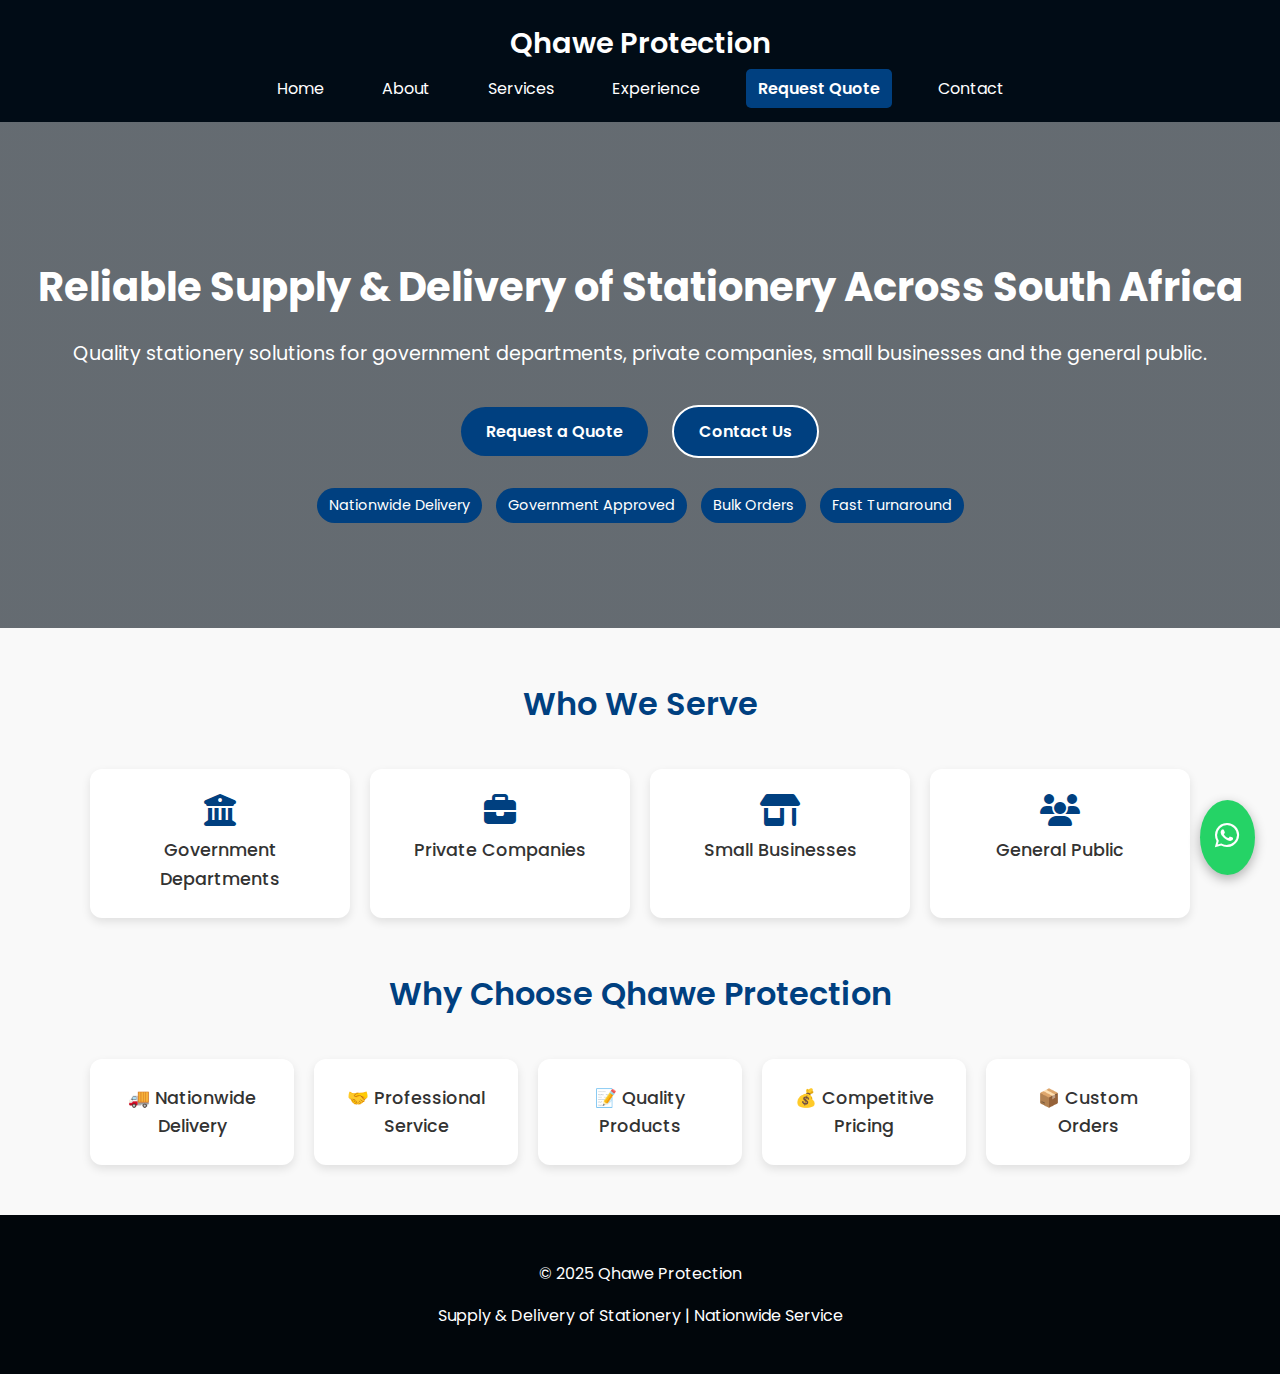
<file: index.html>
<!DOCTYPE html>
<html lang="en">
<head>
<meta charset="UTF-8">
<meta name="viewport" content="width=device-width, initial-scale=1.0">
<title>Qhawe Protection | Stationery Supply</title>
<link href="https://fonts.googleapis.com/css2?family=Poppins:wght@300;400;600&display=swap" rel="stylesheet">
<link rel="stylesheet" href="https://cdnjs.cloudflare.com/ajax/libs/font-awesome/6.5.0/css/all.min.css">
<style>
    /* Base Styles */
    body {
        font-family: 'Poppins', sans-serif;
        margin: 0;
        padding: 0;
        line-height: 1.6;
        background-color: #f9f9f9;
        color: #333;
        scroll-behavior: smooth;
    }

    a {
        text-decoration: none;
        color: inherit;
    }

    /* Header */
    header {
        position: sticky;
        top: 0;
        background-color: #010c16;
        color: #fff;
        padding: 20px 0;
        text-align: center;
        z-index: 1000;
        transition: all 0.3s ease;
    }

    header.scrolled {
        background-color: #01060b;
        padding: 10px 0;
        box-shadow: 0 4px 10px rgba(0,0,0,0.2);
    }

    header h1.logo {
        margin: 0;
        font-weight: 600;
        font-size: 1.8rem;
    }

    nav {
        margin-top: 10px;
    }

    nav a {
        color: #fff;
        margin: 0 15px;
        padding: 8px 12px;
        border-radius: 5px;
        transition: 0.3s;
    }

    nav a:hover, nav a.nav-btn:hover {
        background-color: #004080;
        color: #fff;
    }

    nav a.nav-btn {
        background-color: #004080;
        font-weight: 600;
    }

    /* Hero Section */
    .hero {
        position: relative;
        background: linear-gradient(rgba(1, 12, 22, 0.6), rgba(1, 12, 22, 0.6)), url('https://source.unsplash.com/1600x600/?office,stationery') center/cover no-repeat;
        color: #fff;
        text-align: center;
        padding: 100px 20px;
    }

    .hero h2 {
        font-size: 2.5rem;
        margin-bottom: 20px;
        animation: fadeInDown 1s ease forwards;
    }

    .hero p {
        font-size: 1.2rem;
        margin-bottom: 30px;
        animation: fadeInUp 1s ease forwards;
    }

    .hero-buttons a {
        display: inline-block;
        margin: 5px 10px;
        padding: 12px 25px;
        border-radius: 50px;
        font-weight: 600;
        transition: 0.3s;
    }

    .hero-buttons a.btn {
        background-color: #004080;
        color: #fff;
    }

    .hero-buttons a.btn:hover {
        background-color: #0066cc;
    }

    .hero-buttons a.outline {
        border: 2px solid #fff;
        color: #fff;
    }

    .hero-buttons a.outline:hover {
        background-color: #fff;
        color: #004080;
    }

    .tags {
        margin-top: 20px;
    }

    .tag {
        display: inline-block;
        background-color: #004080;
        color: #fff;
        padding: 6px 12px;
        margin: 5px;
        border-radius: 25px;
        font-size: 0.9rem;
        transition: 0.3s;
        cursor: default;
    }

    .tag:hover {
        background-color: #0066cc;
        transform: scale(1.1);
    }

    /* Sections */
    .section {
        max-width: 1100px;
        margin: 50px auto;
        padding: 0 20px;
        text-align: center;
    }

    .section h3 {
        font-size: 2rem;
        color: #004080;
        margin-bottom: 40px;
        font-weight: 600;
    }

    .grid {
        display: grid;
        grid-template-columns: repeat(auto-fit, minmax(200px, 1fr));
        gap: 20px;
    }

    .card {
        background-color: #fff;
        padding: 25px;
        border-radius: 12px;
        box-shadow: 0 4px 10px rgba(0,0,0,0.1);
        transition: 0.3s;
        font-size: 1.1rem;
        font-weight: 500;
    }

    .card i {
        font-size: 2rem;
        color: #004080;
        margin-bottom: 10px;
        display: block;
    }

    .card:hover {
        transform: translateY(-5px) scale(1.02);
        box-shadow: 0 8px 20px rgba(0,0,0,0.15);
    }

    /* Footer */
    footer {
        background-color: #01060b;
        color: #fff;
        text-align: center;
        padding: 30px 20px;
    }

    /* WhatsApp Floating Button */
    .whatsapp-float {
        position: fixed;
        bottom: 25px;
        right: 25px;
        background-color: #25D366;
        color: #fff;
        border-radius: 50%;
        padding: 15px;
        font-size: 28px;
        box-shadow: 0 4px 12px rgba(0,0,0,0.3);
        animation: pulse 2s infinite;
        z-index: 1000;
        transition: transform 0.3s;
    }

    .whatsapp-float:hover {
        transform: scale(1.2);
    }

    /* Animations */
    @keyframes fadeInDown {
        0% { opacity: 0; transform: translateY(-30px);}
        100% { opacity: 1; transform: translateY(0);}
    }

    @keyframes fadeInUp {
        0% { opacity: 0; transform: translateY(30px);}
        100% { opacity: 1; transform: translateY(0);}
    }

    @keyframes pulse {
        0% { transform: scale(1); }
        50% { transform: scale(1.1); }
        100% { transform: scale(1); }
    }

    @media (max-width: 768px) {
        .hero h2 {
            font-size: 2rem;
        }

        .hero p {
            font-size: 1rem;
        }
    }
</style>
</head>
<body>
<header id="header">
  <h1 class="logo">Qhawe Protection</h1>
  <nav>
    <a href="index.html">Home</a>
    <a href="about.html">About</a>
    <a href="service.html">Services</a>
    <a href="experience.html">Experience</a>
    <a href="request.html" class="nav-btn">Request Quote</a>
    <a href="contact.html">Contact</a>
  </nav>
</header>

<section class="hero">
  <h2>Reliable Supply & Delivery of Stationery Across South Africa</h2>
  <p>Quality stationery solutions for government departments, private companies, small businesses and the general public.</p>
  <div class="hero-buttons">
    <a href="quote.html" class="btn">Request a Quote</a>
    <a href="contact.html" class="btn outline">Contact Us</a>
    <div class="tags">
      <span class="tag">Nationwide Delivery</span>
      <span class="tag">Government Approved</span>
      <span class="tag">Bulk Orders</span>
      <span class="tag">Fast Turnaround</span>
    </div>
  </div>
</section>

<section class="section">
  <h3>Who We Serve</h3>
  <div class="grid cards">
    <div class="card"><i class="fa-solid fa-building-columns"></i>Government Departments</div>
    <div class="card"><i class="fa-solid fa-briefcase"></i>Private Companies</div>
    <div class="card"><i class="fa-solid fa-shop"></i>Small Businesses</div>
    <div class="card"><i class="fa-solid fa-users"></i>General Public</div>
  </div>
</section>

<section class="section alt">
  <h3>Why Choose Qhawe Protection</h3>
  <div class="grid cards">
    <div class="card">🚚 Nationwide Delivery</div>
    <div class="card">🤝 Professional Service</div>
    <div class="card">📝 Quality Products</div>
    <div class="card">💰 Competitive Pricing</div>
    <div class="card">📦 Custom Orders</div>
  </div>
</section>

<footer>
  <p>© 2025 Qhawe Protection</p>
  <p>Supply & Delivery of Stationery | Nationwide Service</p>
</footer>

<!-- WhatsApp Floating Button -->
<a href="https://wa.me/27XXXXXXXXX" class="whatsapp-float" target="_blank">
  <i class="fab fa-whatsapp"></i>
</a>

<script>
  window.addEventListener("scroll", () => {
    document.getElementById("header").classList.toggle("scrolled", window.scrollY > 50);
  });
</script>
</body>
</html>
</file>
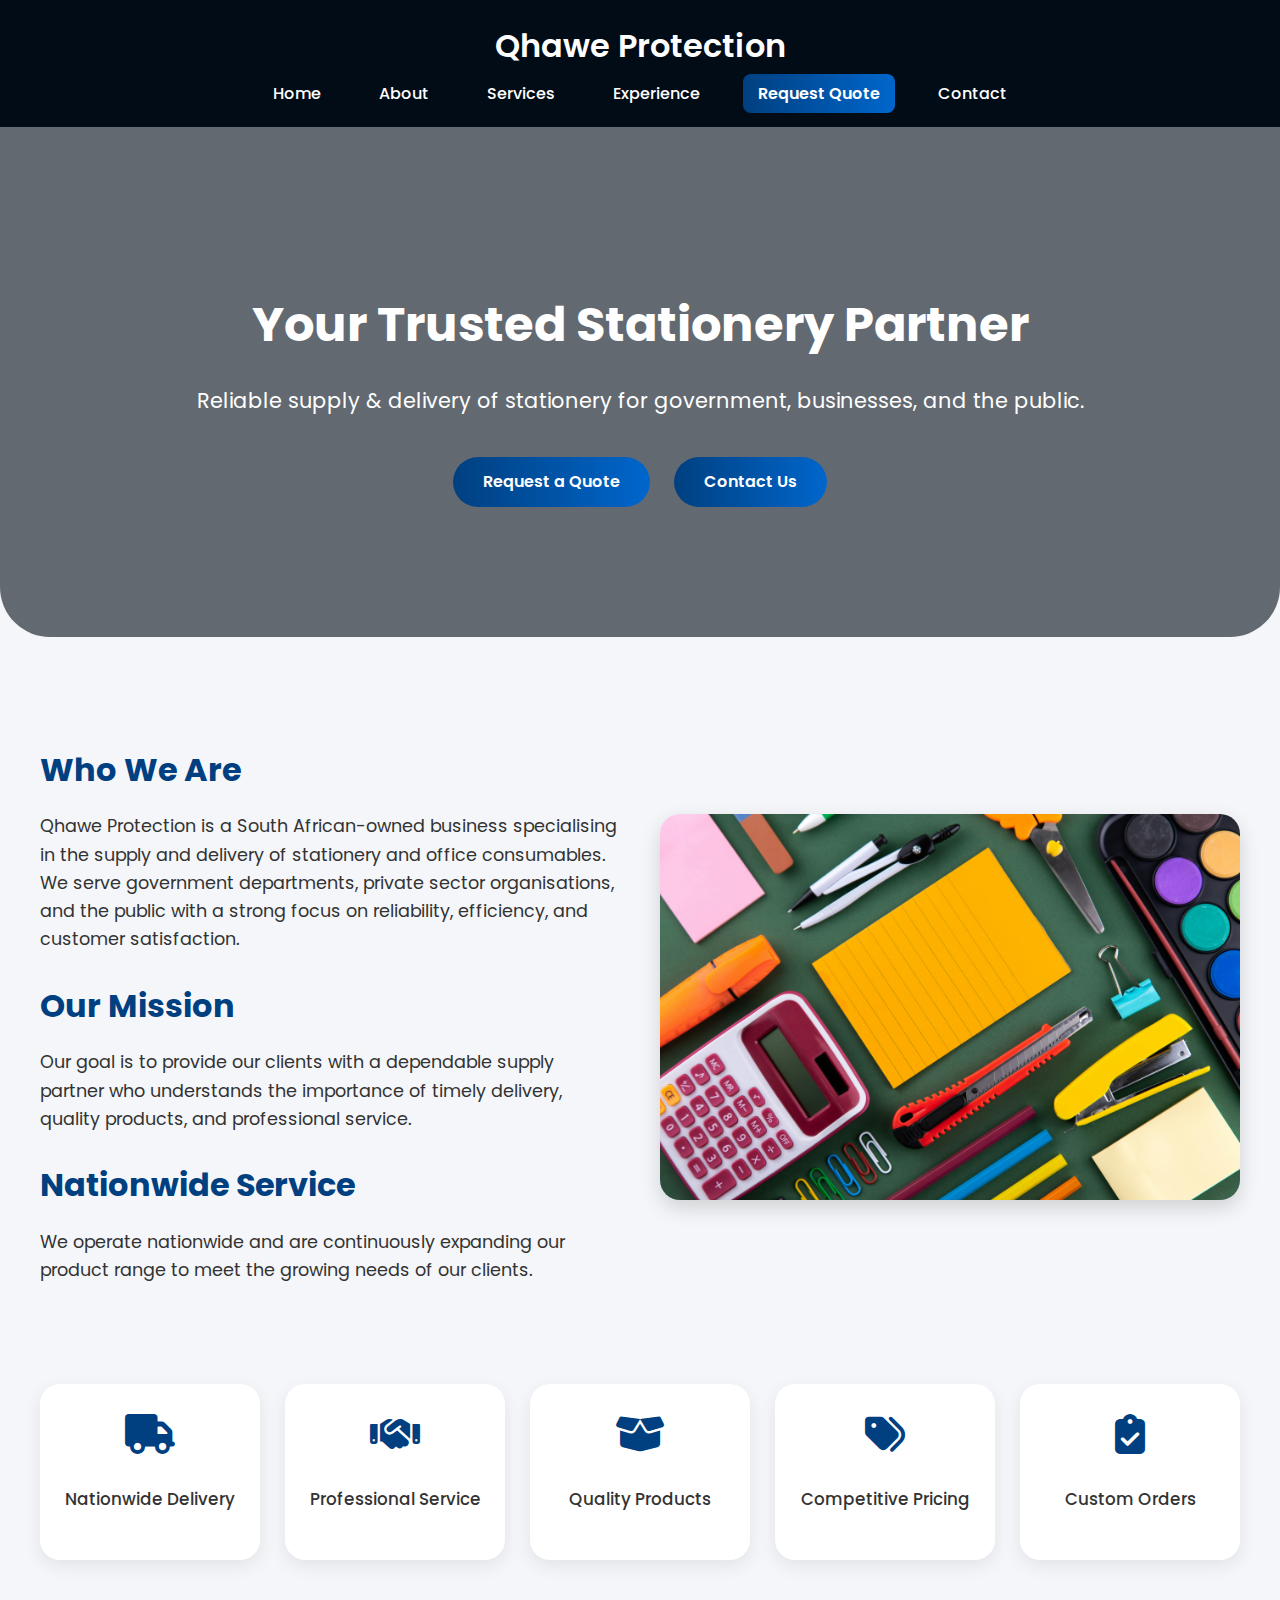
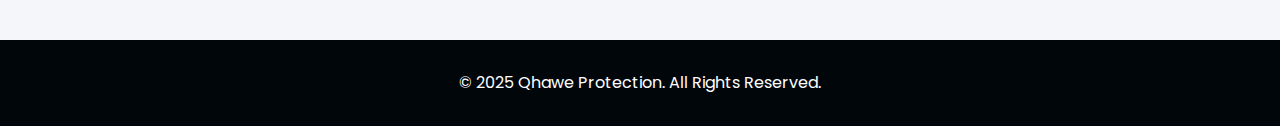
<file: about.html>
<!DOCTYPE html>
<html lang="en">
<head>
<meta charset="UTF-8">
<meta name="viewport" content="width=device-width, initial-scale=1.0">
<title>Qhawe Protection | Stationery Supply</title>
<link href="https://fonts.googleapis.com/css2?family=Poppins:wght@300;400;600&display=swap" rel="stylesheet">
<link rel="stylesheet" href="https://cdnjs.cloudflare.com/ajax/libs/font-awesome/6.5.0/css/all.min.css">
<style>
/* Base Styles */
body {
    font-family: 'Poppins', sans-serif;
    margin: 0;
    padding: 0;
    line-height: 1.6;
    background-color: #f4f6f9;
    color: #333;
}

a { text-decoration: none; color: inherit; }

header {
    position: sticky;
    top: 0;
    background-color: #010c16;
    color: #fff;
    padding: 20px 0;
    text-align: center;
    z-index: 1000;
    transition: all 0.3s ease;
}

header h1.logo {
    margin: 0;
    font-weight: 600;
    font-size: 2rem;
}

nav {
    margin-top: 10px;
}

nav a {
    color: #fff;
    margin: 0 12px;
    padding: 8px 15px;
    border-radius: 8px;
    font-weight: 500;
    transition: 0.3s;
}

nav a:hover, nav a.nav-btn:hover { background-color: #004080; }
nav a.nav-btn {
    background: linear-gradient(90deg, #004080, #0066cc);
    color: #fff;
    font-weight: 600;
}

.hero {
    position: relative;
    background: linear-gradient(rgba(1,12,22,0.6), rgba(1,12,22,0.6)), url('https://source.unsplash.com/1600x600/?office,stationery') center/cover no-repeat;
    color: #fff;
    text-align: center;
    padding: 120px 20px;
    border-bottom-left-radius: 50px;
    border-bottom-right-radius: 50px;
}

.hero h2 {
    font-size: 3rem;
    margin-bottom: 20px;
}

.hero p {
    font-size: 1.3rem;
    margin-bottom: 30px;
}

.hero a {
    display: inline-block;
    margin: 10px;
    padding: 12px 30px;
    border-radius: 50px;
    font-weight: 600;
    background: linear-gradient(90deg,#004080,#0066cc);
    color: #fff;
    transition: 0.3s;
}

.hero a:hover { transform: translateY(-2px); box-shadow: 0 6px 20px rgba(0,0,0,0.2); }

/* About Section */
.about-section {
    display: flex;
    flex-wrap: wrap;
    max-width: 1200px;
    margin: 80px auto;
    padding: 0 20px;
    gap: 40px;
    align-items: center;
}

.about-text {
    flex: 1;
    min-width: 280px;
}

.about-text h2 {
    font-size: 2rem;
    color: #004080;
    margin-bottom: 15px;
}

.about-text p {
    font-size: 1.1rem;
    margin-bottom: 20px;
}

.about-image {
    flex: 1;
    min-width: 280px;
}

.about-image img {
    width: 100%;
    border-radius: 20px;
    box-shadow: 0 8px 20px rgba(0,0,0,0.15);
}

/* Features Section */
.features {
    max-width: 1200px;
    margin: 80px auto;
    padding: 0 20px;
    display: grid;
    grid-template-columns: repeat(auto-fit,minmax(220px,1fr));
    gap: 25px;
    text-align: center;
}

.feature-card {
    background: #fff;
    padding: 30px 20px;
    border-radius: 20px;
    box-shadow: 0 6px 18px rgba(0,0,0,0.08);
    transition: 0.3s;
}

.feature-card i {
    font-size: 2.5rem;
    color: #004080;
    margin-bottom: 15px;
    transition: 0.3s;
}

.feature-card p {
    font-size: 1.05rem;
    font-weight: 500;
}

.feature-card:hover {
    transform: translateY(-5px) scale(1.03);
    box-shadow: 0 10px 25px rgba(0,0,0,0.15);
}

.feature-card:hover i { color: #0066cc; }

/* Footer */
footer {
    background-color: #01060b;
    color: #fff;
    text-align: center;
    padding: 30px 20px;
}

/* Responsive */
@media (max-width: 768px) {
    .hero h2 { font-size: 2rem; }
    .hero p { font-size: 1rem; }
    .about-section { flex-direction: column; }
    .about-image img { max-width: 100%; }
}
</style>
</head>
<body>

<header>
  <h1 class="logo">Qhawe Protection</h1>
  <nav>
    <a href="index.html">Home</a>
    <a href="about.html">About</a>
    <a href="service.html">Services</a>
    <a href="experience.html">Experience</a>
    <a href="request.html" class="nav-btn">Request Quote</a>
    <a href="contact.html">Contact</a>
  </nav>
</header>

<section class="hero">
    <h2>Your Trusted Stationery Partner</h2>
    <p>Reliable supply & delivery of stationery for government, businesses, and the public.</p>
    <a href="quote.html">Request a Quote</a>
    <a href="contact.html">Contact Us</a>
</section>

<main>
    <!-- About Section -->
    <section class="about-section">
        <div class="about-text">
            <h2>Who We Are</h2>
            <p>Qhawe Protection is a South African-owned business specialising in the supply and delivery of stationery and office consumables. We serve government departments, private sector organisations, and the public with a strong focus on reliability, efficiency, and customer satisfaction.</p>

            <h2>Our Mission</h2>
            <p>Our goal is to provide our clients with a dependable supply partner who understands the importance of timely delivery, quality products, and professional service.</p>

            <h2>Nationwide Service</h2>
            <p>We operate nationwide and are continuously expanding our product range to meet the growing needs of our clients.</p>
        </div>
        <div class="about-image">
            <img src="img/office supply.jpg" alt="office supplies">
        </div>
    </section>

    <!-- Features Section -->
    <section class="features">
        <div class="feature-card"><i class="fa-solid fa-truck"></i><p>Nationwide Delivery</p></div>
        <div class="feature-card"><i class="fa-solid fa-handshake"></i><p>Professional Service</p></div>
        <div class="feature-card"><i class="fa-solid fa-box-open"></i><p>Quality Products</p></div>
        <div class="feature-card"><i class="fa-solid fa-tags"></i><p>Competitive Pricing</p></div>
        <div class="feature-card"><i class="fa-solid fa-clipboard-check"></i><p>Custom Orders</p></div>
    </section>
</main>

<footer>
    &copy; 2025 Qhawe Protection. All Rights Reserved.
</footer>

</body>
</html>
</file>
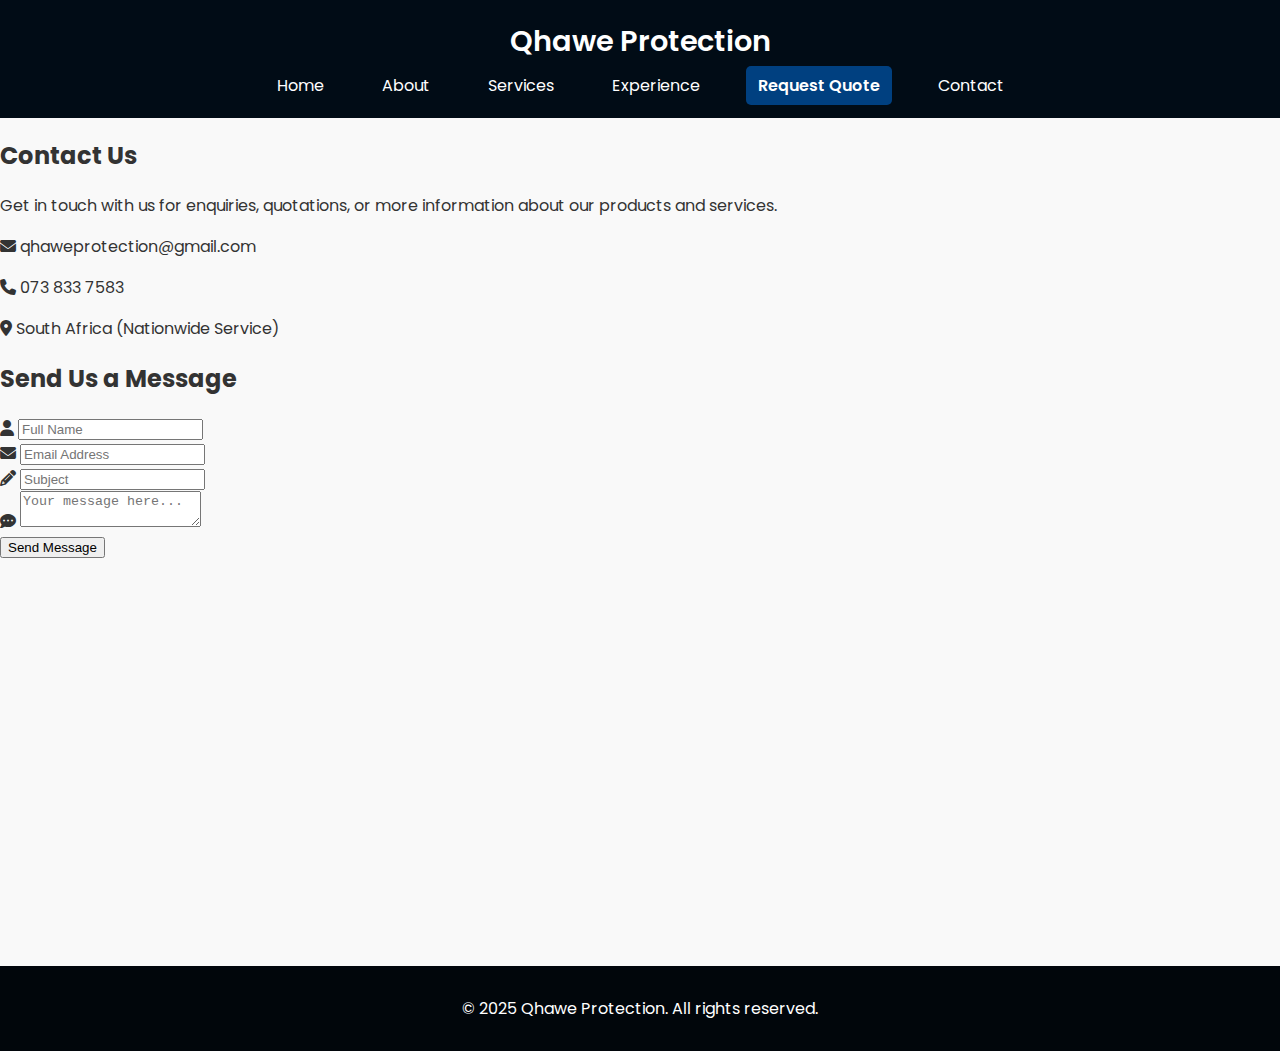
<file: contact.html>
<!DOCTYPE html>
<html lang="en">
<head>
<meta charset="UTF-8">
<meta name="viewport" content="width=device-width, initial-scale=1.0">
<title>Qhawe Protection | Stationery Supply</title>
<link href="https://fonts.googleapis.com/css2?family=Poppins:wght@300;400;600&display=swap" rel="stylesheet">
<link rel="stylesheet" href="https://cdnjs.cloudflare.com/ajax/libs/font-awesome/6.5.0/css/all.min.css">

<style>
    body {
        font-family: 'Poppins', sans-serif;
        margin: 0;
        padding: 0;
        background-color: #f9f9f9;
        scroll-behavior: smooth;
        color: #333;
    }

    a { text-decoration: none; color: inherit; }

    /* Header */
    header {
        position: sticky;
        top: 0;
        background-color: #010c16;
        color: #fff;
        padding: 20px 0;
        text-align: center;
        z-index: 1000;
        transition: all 0.3s ease;
    }
    header.scrolled { padding: 10px 0; box-shadow: 0 4px 10px rgba(0,0,0,0.2); }
    header h1.logo { margin: 0; font-weight: 600; font-size: 1.8rem; }
    nav { margin-top: 10px; }
    nav a { color: #fff; margin: 0 15px; padding: 8px 12px; border-radius: 5px; transition: 0.3s; }
    nav a:hover, nav a.nav-btn:hover { background-color: #004080; color: #fff; }
    nav a.nav-btn { background-color: #004080; font-weight: 600; }

    /* Hero Section */
    .hero {
        position: relative;
        background: linear-gradient(rgba(1, 12, 22, 0.6), rgba(1, 12, 22, 0.6)), url('https://source.unsplash.com/1600x600/?office,stationery') center/cover no-repeat;
        color: #fff;
        text-align: center;
        padding: 120px 20px;
    }
    .hero h2 { font-size: 2.8rem; margin-bottom: 20px; animation: fadeInDown 1s ease forwards; }
    .hero p { font-size: 1.3rem; margin-bottom: 30px; animation: fadeInUp 1s ease forwards; }
    .hero-buttons a {
        display: inline-block; margin: 5px 10px; padding: 14px 30px; border-radius: 50px; font-weight: 600; transition: 0.3s;
    }
    .hero-buttons a.btn { background-color: #004080; color: #fff; }
    .hero-buttons a.btn:hover { background-color: #0066cc; }
    .hero-buttons a.outline { border: 2px solid #fff; color: #fff; }
    .hero-buttons a.outline:hover { background-color: #fff; color: #004080; }

    /* Product Section */
    .section { max-width: 1200px; margin: 60px auto; padding: 0 20px; text-align: center; }
    .section h2 { font-size: 2.4rem; color: #004080; margin-bottom: 40px; font-weight: 600; }

    .filter-buttons {
        margin-bottom: 30px;
    }
    .filter-buttons button {
        border: none; outline: none; padding: 10px 20px; margin: 5px;
        border-radius: 25px; cursor: pointer; font-weight: 500;
        transition: 0.3s; background-color: #e0e0e0; color: #333;
    }
    .filter-buttons button.active { background-color: #004080; color: #fff; }

    .grid {
        display: grid;
        grid-template-columns: repeat(auto-fit, minmax(200px, 1fr));
        gap: 25px;
    }
    .product-card {
        background-color: #fff; padding: 30px; border-radius: 12px;
        box-shadow: 0 4px 12px rgba(0,0,0,0.1); transition: 0.3s;
        cursor: pointer; font-size: 1.1rem; font-weight: 500;
    }
    .product-card i { font-size: 2.5rem; color: #004080; margin-bottom: 12px; display: block; }
    .product-card:hover {
        transform: translateY(-7px) scale(1.03); box-shadow: 0 8px 20px rgba(0,0,0,0.15);
    }

    /* CTA Section */
    .cta-section {
        background: #004080; color: #fff; padding: 60px 20px; border-radius: 12px; margin: 60px auto;
        max-width: 800px;
    }
    .cta-section h3 { font-size: 2rem; margin-bottom: 20px; }
    .cta-section p { font-size: 1.2rem; margin-bottom: 25px; }
    .cta-section a {
        background-color: #fff; color: #004080; padding: 12px 30px; border-radius: 50px;
        font-weight: 600; transition: 0.3s;
    }
    .cta-section a:hover { background-color: #e0e0e0; }

    /* Footer */
    footer { background-color: #01060b; color: #fff; text-align: center; padding: 30px 20px; }

    /* WhatsApp Floating Button */
    .whatsapp-float {
        position: fixed; bottom: 25px; right: 25px; background-color: #25D366; color: #fff;
        border-radius: 50%; padding: 15px; font-size: 28px; box-shadow: 0 4px 12px rgba(0,0,0,0.3);
        animation: pulse 2s infinite; z-index: 1000; transition: transform 0.3s;
    }
    .whatsapp-float:hover { transform: scale(1.2); }

    @keyframes fadeInDown { 0% { opacity: 0; transform: translateY(-30px);} 100% { opacity: 1; transform: translateY(0);} }
    @keyframes fadeInUp { 0% { opacity: 0; transform: translateY(30px);} 100% { opacity: 1; transform: translateY(0);} }
    @keyframes pulse { 0% { transform: scale(1); } 50% { transform: scale(1.1); } 100% { transform: scale(1); } }

    @media (max-width: 768px) {
        .hero h2 { font-size: 2rem; }
        .hero p { font-size: 1rem; }
        .cta-section h3 { font-size: 1.6rem; }
        .cta-section p { font-size: 1rem; }
    }
</style>
</head>
<body>

<header id="header">
  <h1 class="logo">Qhawe Protection</h1>
  <nav>
    <a href="index.html">Home</a>
    <a href="about.html">About</a>
    <a href="service.html">Services</a>
    <a href="experience.html">Experience</a>
    <a href="request.html" class="nav-btn">Request Quote</a>
    <a href="contact.html">Contact</a>
  </nav>
</header>
</header>

<div class="container">
  <!-- Contact Info -->
  <div class="contact-info">
      <h2>Contact Us</h2>
      <p>Get in touch with us for enquiries, quotations, or more information about our products and services.</p>
      <p><i class="fas fa-envelope"></i> <a href="mailto:qhaweprotection@gmail.com">qhaweprotection@gmail.com</a></p>
      <p><i class="fas fa-phone"></i> <a href="tel:+27738337583">073 833 7583</a></p>
      <p><i class="fas fa-map-marker-alt"></i> South Africa (Nationwide Service)</p>
  </div>

  <!-- Contact Form -->
  <div class="contact-form">
      <h2>Send Us a Message</h2>
      <form action="submit_contact.php" method="POST">
          <div class="input-group">
              <i class="fas fa-user"></i>
              <input type="text" id="fullName" name="fullName" placeholder="Full Name" required>
          </div>
          <div class="input-group">
              <i class="fas fa-envelope"></i>
              <input type="email" id="email" name="email" placeholder="Email Address" required>
          </div>
          <div class="input-group">
              <i class="fas fa-pencil-alt"></i>
              <input type="text" id="subject" name="subject" placeholder="Subject" required>
          </div>
          <div class="input-group">
              <i class="fas fa-comment-dots"></i>
              <textarea id="message" name="message" placeholder="Your message here..." required></textarea>
          </div>
          <button type="submit">Send Message</button>
      </form>
  </div>
  <!-- Google Map Embed -->
<div class="map-container">
  <iframe
    src="https://www.google.com/maps/embed?pb=!1m18!1m12!1m3!1d3303.123456789!2d18.4231!3d-33.9249!2m3!1f0!2f0!3f0!3m2!1i1024!2i768!4f13.1!3m3!1m2!1s0x1dcc6749d9c4b8c5%3A0x123456789abcdef!2sYour+Business+Name!5e0!3m2!1sen!2sza!4v1699999999999"
    width="100%"
    height="400"
    style="border:0;"
    allowfullscreen=""
    loading="lazy"
    referrerpolicy="no-referrer-when-downgrade"
  ></iframe>
</div>
</div>

</div>
<footer>
    &copy; 2025 Qhawe Protection. All rights reserved.
</footer>

</body>
</html>
</file>
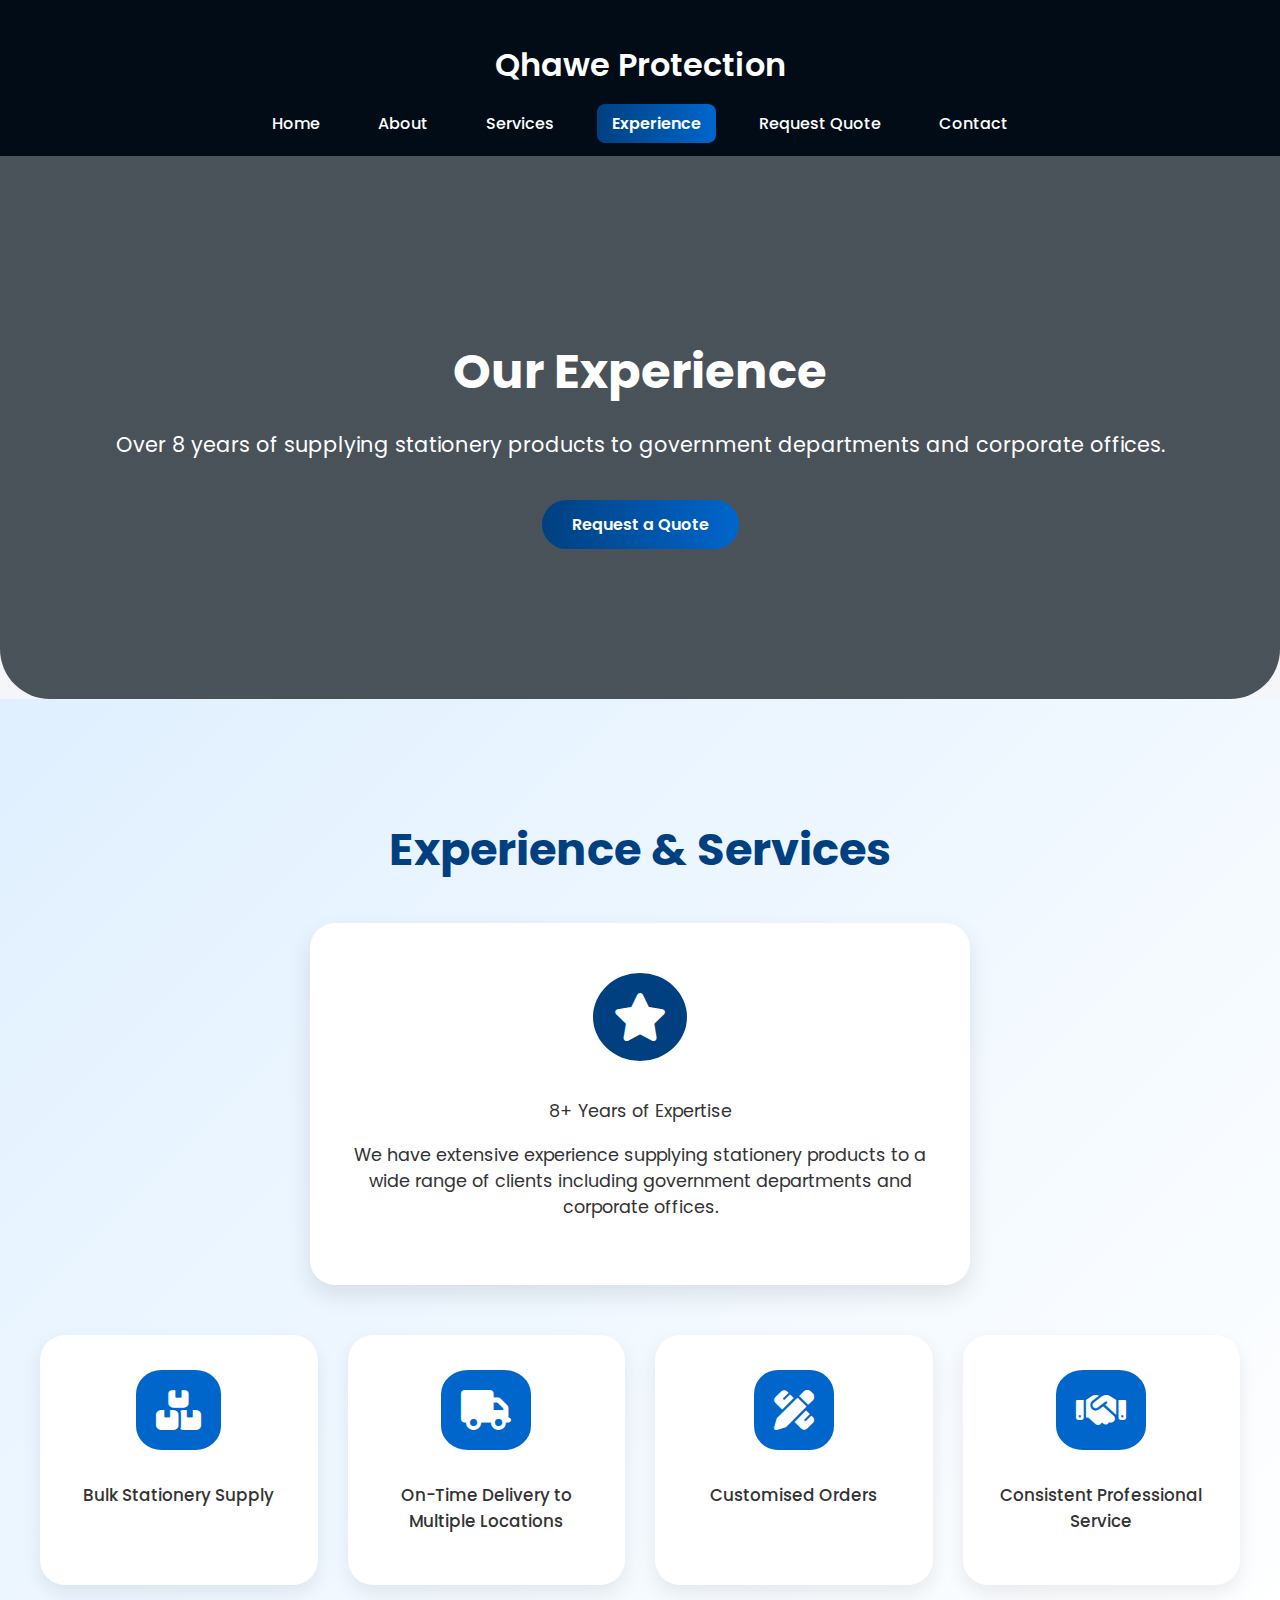
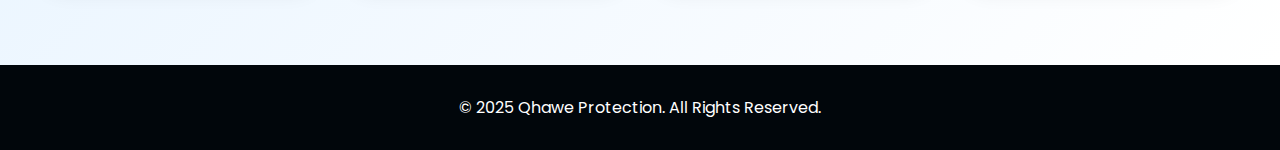
<file: experience.html>
<!DOCTYPE html>
<html lang="en">
<head>
<meta charset="UTF-8">
<meta name="viewport" content="width=device-width, initial-scale=1.0">
<title>Qhawe Protection | Our Experience</title>
<link href="https://fonts.googleapis.com/css2?family=Poppins:wght@300;400;600&display=swap" rel="stylesheet">
<link rel="stylesheet" href="https://cdnjs.cloudflare.com/ajax/libs/font-awesome/6.5.0/css/all.min.css">
<style>
/* Base Styles */
body {
    font-family: 'Poppins', sans-serif;
    margin: 0;
    padding: 0;
    background-color: #f4f6f9;
    color: #333;
}

a { text-decoration: none; color: inherit; }

header {
    position: sticky;
    top: 0;
    background-color: #010c16;
    color: #fff;
    padding: 20px 0;
    text-align: center;
    z-index: 1000;
}

header h1.logo { font-weight: 600; font-size: 2rem; }

nav { margin-top: 10px; }
nav a {
    color: #fff;
    margin: 0 12px;
    padding: 8px 15px;
    border-radius: 8px;
    font-weight: 500;
    transition: 0.3s;
}
nav a:hover, nav a.nav-btn:hover { background-color: #004080; }
nav a.nav-btn {
    background: linear-gradient(90deg, #004080, #0066cc);
    color: #fff;
    font-weight: 600;
    transition: 0.3s;
}

/* Hero Section */
.hero {
    position: relative;
    background: linear-gradient(rgba(1,12,22,0.7), rgba(1,12,22,0.7)), url('https://source.unsplash.com/1600x600/?office,team') center/cover no-repeat;
    color: #fff;
    text-align: center;
    padding: 140px 20px;
    border-bottom-left-radius: 50px;
    border-bottom-right-radius: 50px;
}
.hero h2 { font-size: 3rem; margin-bottom: 20px; }
.hero p { font-size: 1.3rem; margin-bottom: 30px; }
.hero a {
    display: inline-block;
    margin: 10px;
    padding: 12px 30px;
    border-radius: 30px;
    font-weight: 600;
    background: linear-gradient(90deg,#004080,#0066cc);
    color: #fff;
    transition: 0.3s;
}
.hero a:hover { transform: translateY(-2px); box-shadow: 0 6px 20px rgba(0,0,0,0.2); }

/* Experience Section */
.experience-section {
    background: linear-gradient(135deg,#e0f0ff,#ffffff);
    padding: 80px 20px;
    text-align: center;
}
.experience-section h2 {
    font-size: 2.8rem;
    color: #004080;
    margin-bottom: 40px;
}
.experience-card {
    background: #fff;
    display: inline-block;
    padding: 50px 30px;
    border-radius: 25px;
    box-shadow: 0 10px 25px rgba(0,0,0,0.1);
    transition: 0.3s;
    max-width: 600px;
    margin-bottom: 50px;
}
.experience-card i {
    font-size: 3rem;
    color: #fff;
    background: #004080;
    padding: 20px;
    border-radius: 50%;
    margin-bottom: 20px;
    display: inline-block;
}
.experience-card p { font-size: 1.1rem; margin-bottom: 15px; }
.experience-card:hover { transform: translateY(-5px) scale(1.03); box-shadow: 0 12px 30px rgba(0,0,0,0.15); }

/* Services Cards */
.services {
    display: grid;
    grid-template-columns: repeat(auto-fit,minmax(220px,1fr));
    gap: 30px;
    max-width: 1200px;
    margin: 0 auto;
}
.service-card {
    background: #fff;
    padding: 35px 20px;
    border-radius: 25px;
    box-shadow: 0 8px 20px rgba(0,0,0,0.08);
    text-align: center;
    transition: 0.3s;
}
.service-card i {
    font-size: 2.5rem;
    color: #fff;
    background: #0066cc;
    padding: 20px;
    border-radius: 30%;
    margin-bottom: 15px;
    display: inline-block;
    transition: 0.3s;
}
.service-card p { font-size: 1.05rem; font-weight: 500; }
.service-card:hover { transform: translateY(-5px) scale(1.03); box-shadow: 0 12px 30px rgba(0,0,0,0.15); }
.service-card:hover i { background: #004080; }

/* Footer */
footer {
    background-color: #01060b;
    color: #fff;
    text-align: center;
    padding: 30px 20px;
}

/* Responsive */
@media(max-width:768px){
    .hero h2 { font-size: 2rem; }
    .hero p { font-size: 1rem; }
    .experience-card { padding: 35px 20px; }
    .service-card { padding: 25px 15px; }
}
</style>
</head>
<body>

<header>
  <h1 class="logo">Qhawe Protection</h1>
  <nav>
    <a href="index.html">Home</a>
    <a href="about.html">About</a>
    <a href="service.html">Services</a>
    <a href="experience.html" class="nav-btn">Experience</a>
    <a href="request.html">Request Quote</a>
    <a href="contact.html">Contact</a>
  </nav>
</header>

<!-- Hero Section -->
<section class="hero">
    <h2>Our Experience</h2>
    <p>Over 8 years of supplying stationery products to government departments and corporate offices.</p>
    <a href="quote.html">Request a Quote</a>
</section>

<main>
    <!-- Experience Highlights -->
    <section class="experience-section">
        <h2>Experience & Services</h2>
        <div class="experience-card">
            <i class="fa-solid fa-star"></i>
            <p>8+ Years of Expertise</p>
            <p>We have extensive experience supplying stationery products to a wide range of clients including government departments and corporate offices.</p>
        </div>

        <!-- Services Cards -->
        <div class="services">
            <div class="service-card">
                <i class="fa-solid fa-boxes-stacked"></i>
                <p>Bulk Stationery Supply</p>
            </div>
            <div class="service-card">
                <i class="fa-solid fa-truck"></i>
                <p>On-Time Delivery to Multiple Locations</p>
            </div>
            <div class="service-card">
                <i class="fa-solid fa-pencil-ruler"></i>
                <p>Customised Orders</p>
            </div>
            <div class="service-card">
                <i class="fa-solid fa-handshake"></i>
                <p>Consistent Professional Service</p>
            </div>
        </div>
    </section>
</main>

<footer>
    &copy; 2025 Qhawe Protection. All Rights Reserved.
</footer>

</body>
</html>
</file>
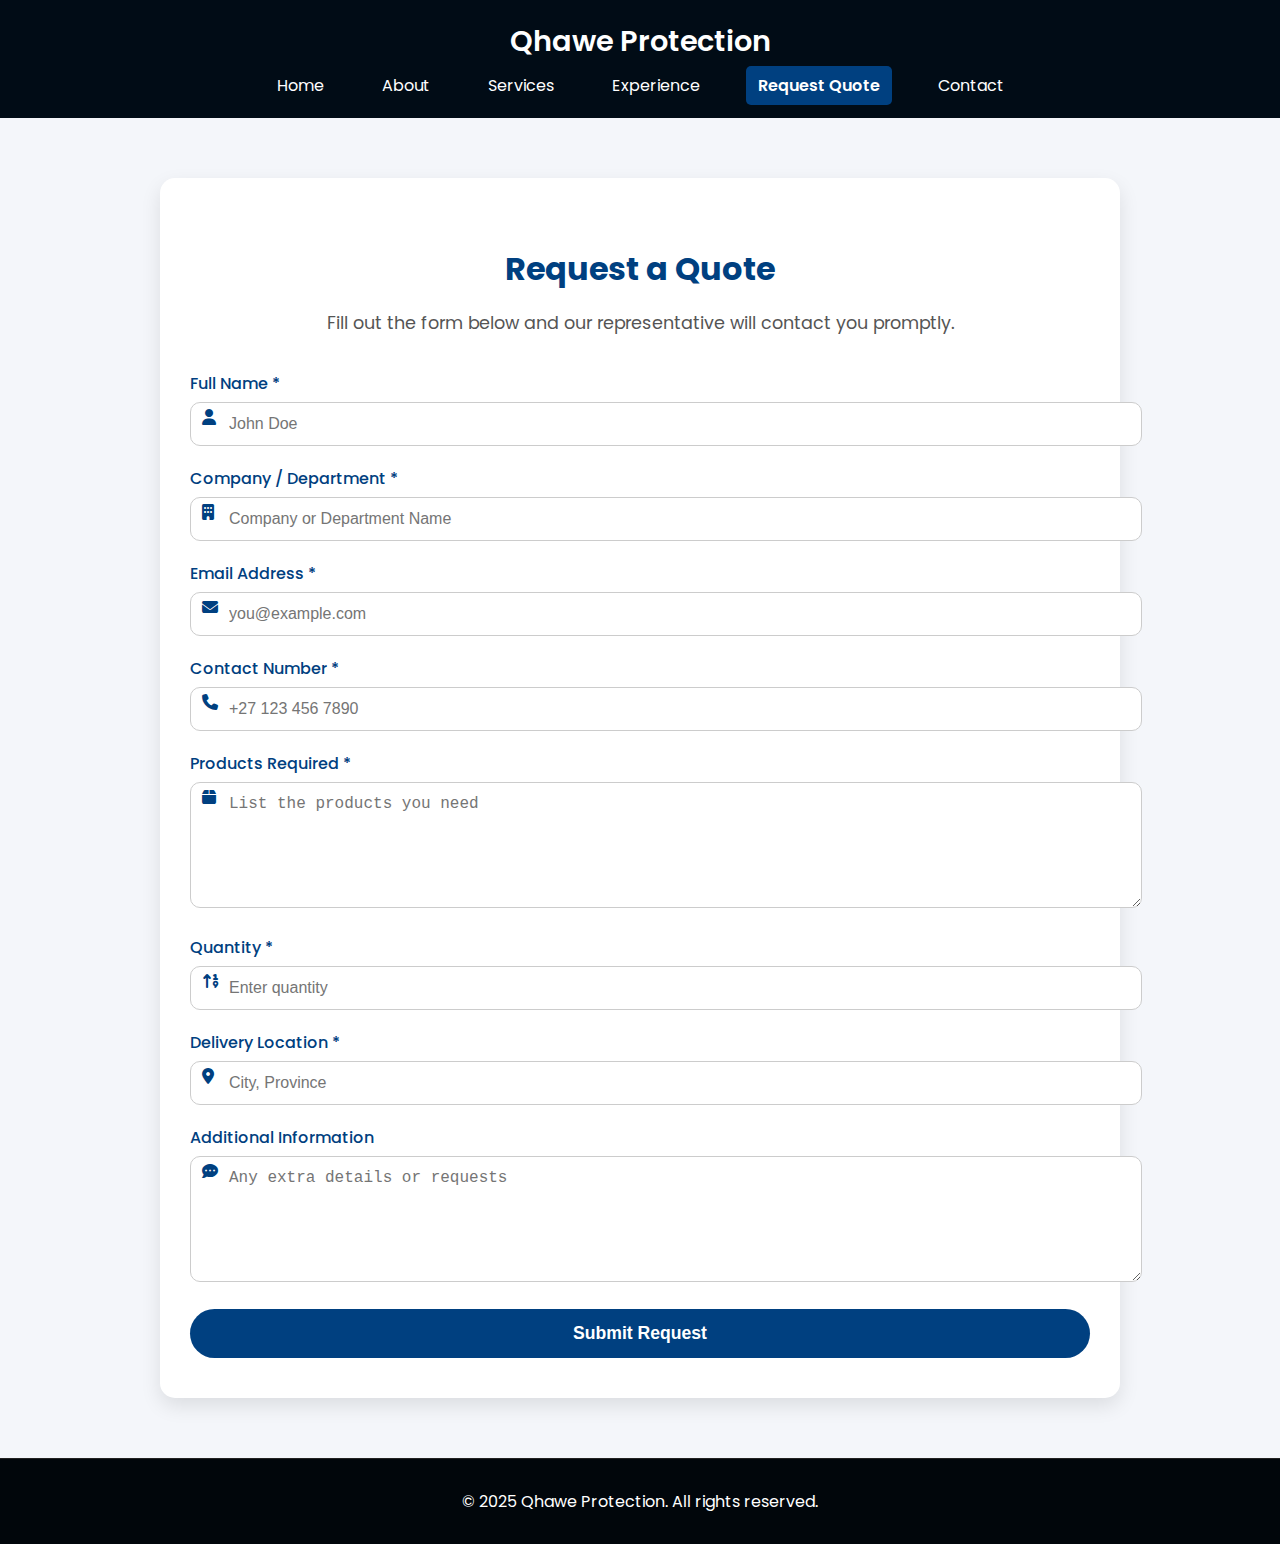
<file: request.html>
<!DOCTYPE html>
<html lang="en">
<head>
<meta charset="UTF-8">
<meta name="viewport" content="width=device-width, initial-scale=1.0">
<title>Qhawe Protection | Request a Quote</title>
<link href="https://fonts.googleapis.com/css2?family=Poppins:wght@300;400;600&display=swap" rel="stylesheet">
<link rel="stylesheet" href="https://cdnjs.cloudflare.com/ajax/libs/font-awesome/6.5.0/css/all.min.css">

<style>
    body {
        font-family: 'Poppins', sans-serif;
        margin: 0;
        padding: 0;
        background-color: #f4f6fa;
        color: #333;
    }

    a { text-decoration: none; color: inherit; }

    /* Header */
    header {
        position: sticky;
        top: 0;
        background-color: #010c16;
        color: #fff;
        padding: 20px 0;
        text-align: center;
        z-index: 1000;
        transition: all 0.3s ease;
    }
    header h1.logo { margin: 0; font-weight: 600; font-size: 1.8rem; }
    nav { margin-top: 10px; }
    nav a { color: #fff; margin: 0 15px; padding: 8px 12px; border-radius: 5px; transition: 0.3s; }
    nav a:hover, nav a.nav-btn:hover { background-color: #004080; color: #fff; }
    nav a.nav-btn { background-color: #004080; font-weight: 600; }

    /* Container */
    .container {
        max-width: 900px;
        margin: 60px auto;
        background: #fff;
        padding: 40px 30px;
        border-radius: 15px;
        box-shadow: 0 8px 20px rgba(0,0,0,0.1);
    }

    .container h2 {
        text-align: center;
        color: #004080;
        margin-bottom: 15px;
        font-size: 2rem;
    }

    .container p.description {
        text-align: center;
        color: #555;
        margin-bottom: 35px;
        font-size: 1.1rem;
    }

    form {
        display: flex;
        flex-direction: column;
        gap: 20px;
    }

    .input-group {
        position: relative;
    }

    .input-group label {
        display: block;
        font-weight: 500;
        margin-bottom: 6px;
        color: #004080;
    }

    .input-group i {
        position: absolute;
        top: 38px;
        left: 12px;
        color: #004080;
    }

    .input-group input,
    .input-group textarea {
        width: 100%;
        padding: 12px 12px 12px 38px;
        border: 1px solid #ccc;
        border-radius: 10px;
        font-size: 1rem;
        transition: 0.3s;
    }

    .input-group input:focus,
    .input-group textarea:focus {
        outline: none;
        border-color: #004080;
        box-shadow: 0 0 10px rgba(0, 64, 128, 0.2);
    }

    .input-group textarea {
        min-height: 100px;
        resize: vertical;
    }

    button[type="submit"] {
        background-color: #004080;
        color: #fff;
        padding: 14px;
        font-size: 1.1rem;
        font-weight: 600;
        border: none;
        border-radius: 50px;
        cursor: pointer;
        transition: 0.3s;
    }

    button[type="submit"]:hover {
        background-color: #0066cc;
        transform: translateY(-2px);
        box-shadow: 0 4px 12px rgba(0,0,0,0.2);
    }

    footer {
        background-color: #01060b;
        color: #fff;
        text-align: center;
        padding: 30px 20px;
        margin-top: 50px;
        border-top: 1px solid #222;
    }

    @media (max-width: 600px) {
        .container {
            margin: 40px 20px;
            padding: 30px 20px;
        }
        .input-group i { top: 35px; }
    }
</style>
</head>
<body>

<header id="header">
  <h1 class="logo">Qhawe Protection</h1>
  <nav>
    <a href="index.html">Home</a>
    <a href="about.html">About</a>
    <a href="service.html">Services</a>
    <a href="experience.html">Experience</a>
    <a href="request.html" class="nav-btn">Request Quote</a>
    <a href="contact.html">Contact</a>
  </nav>
</header>

<div class="container">
    <h2>Request a Quote</h2>
    <p class="description">Fill out the form below and our representative will contact you promptly.</p>

    <form action="submit_quote.php" method="POST">
      
      <div class="input-group">
        <label for="fullName">Full Name <span>*</span></label>
        <i class="fas fa-user"></i>
        <input type="text" id="fullName" name="fullName" placeholder="John Doe" required>
      </div>

      <div class="input-group">
        <label for="company">Company / Department <span>*</span></label>
        <i class="fas fa-building"></i>
        <input type="text" id="company" name="company" placeholder="Company or Department Name" required>
      </div>

      <div class="input-group">
        <label for="email">Email Address <span>*</span></label>
        <i class="fas fa-envelope"></i>
        <input type="email" id="email" name="email" placeholder="you@example.com" required>
      </div>

      <div class="input-group">
        <label for="contact">Contact Number <span>*</span></label>
        <i class="fas fa-phone"></i>
        <input type="tel" id="contact" name="contact" placeholder="+27 123 456 7890" required>
      </div>

      <div class="input-group">
        <label for="products">Products Required <span>*</span></label>
        <i class="fas fa-box"></i>
        <textarea id="products" name="products" placeholder="List the products you need" required></textarea>
      </div>

      <div class="input-group">
        <label for="quantity">Quantity <span>*</span></label>
        <i class="fas fa-sort-numeric-up"></i>
        <input type="number" id="quantity" name="quantity" min="1" placeholder="Enter quantity" required>
      </div>

      <div class="input-group">
        <label for="delivery">Delivery Location <span>*</span></label>
        <i class="fas fa-map-marker-alt"></i>
        <input type="text" id="delivery" name="delivery" placeholder="City, Province" required>
      </div>

      <div class="input-group">
        <label for="additional">Additional Information</label>
        <i class="fas fa-comment-dots"></i>
        <textarea id="additional" name="additional" placeholder="Any extra details or requests"></textarea>
      </div>

      <button type="submit">Submit Request</button>
    </form>
</div>

<footer>
    &copy; 2025 Qhawe Protection. All rights reserved.
</footer>

</body>
</html>
</file>
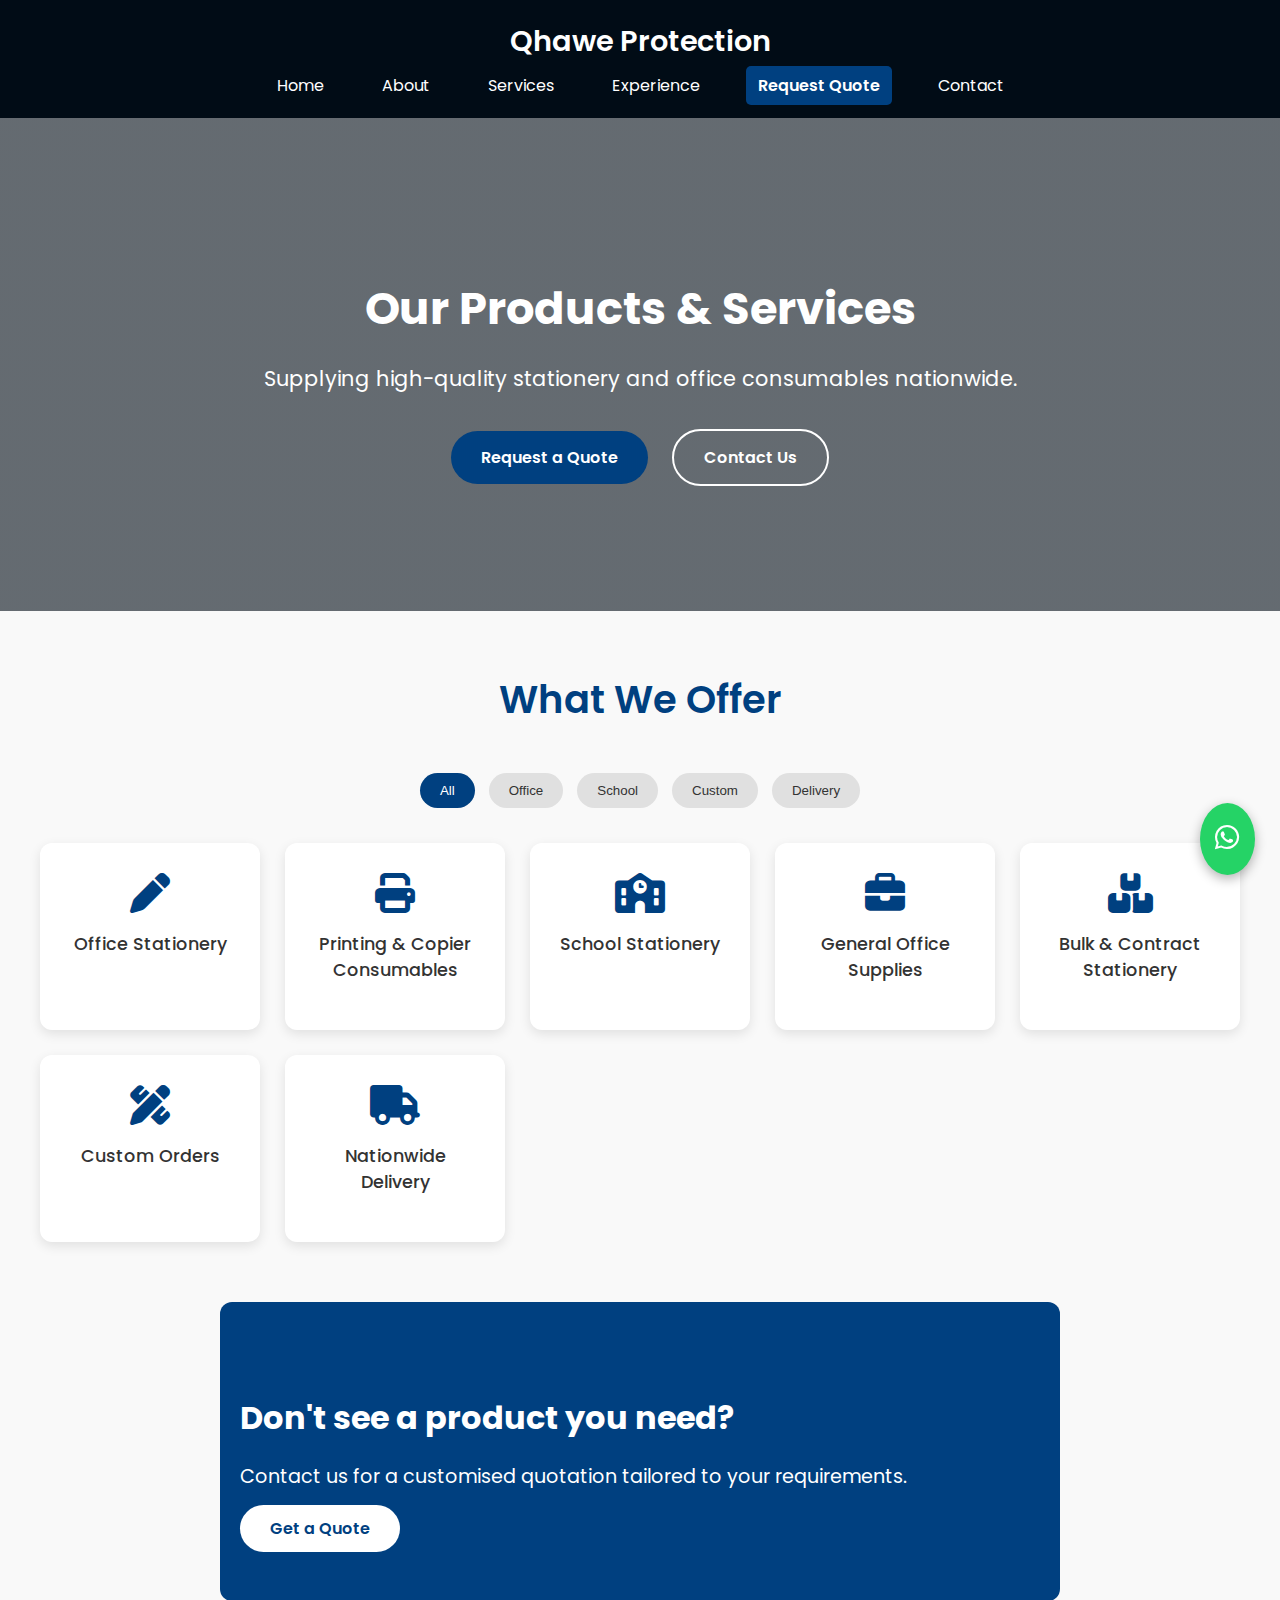
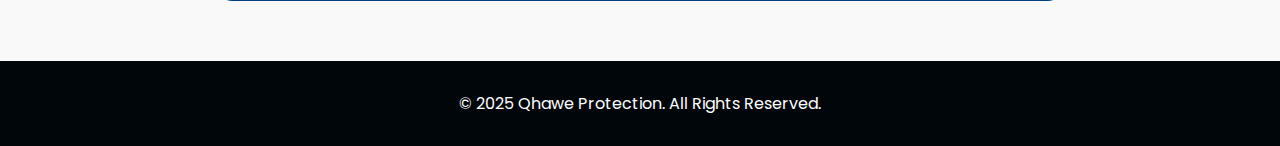
<file: service.html>
<!DOCTYPE html>
<html lang="en">
<head>
<meta charset="UTF-8">
<meta name="viewport" content="width=device-width, initial-scale=1.0">
<title>Qhawe Protection | Stationery Supply</title>
<link href="https://fonts.googleapis.com/css2?family=Poppins:wght@300;400;600&display=swap" rel="stylesheet">
<link rel="stylesheet" href="https://cdnjs.cloudflare.com/ajax/libs/font-awesome/6.5.0/css/all.min.css">

<style>
    body {
        font-family: 'Poppins', sans-serif;
        margin: 0;
        padding: 0;
        background-color: #f9f9f9;
        scroll-behavior: smooth;
        color: #333;
    }

    a { text-decoration: none; color: inherit; }

    /* Header */
    header {
        position: sticky;
        top: 0;
        background-color: #010c16;
        color: #fff;
        padding: 20px 0;
        text-align: center;
        z-index: 1000;
        transition: all 0.3s ease;
    }
    header.scrolled { padding: 10px 0; box-shadow: 0 4px 10px rgba(0,0,0,0.2); }
    header h1.logo { margin: 0; font-weight: 600; font-size: 1.8rem; }
    nav { margin-top: 10px; }
    nav a { color: #fff; margin: 0 15px; padding: 8px 12px; border-radius: 5px; transition: 0.3s; }
    nav a:hover, nav a.nav-btn:hover { background-color: #004080; color: #fff; }
    nav a.nav-btn { background-color: #004080; font-weight: 600; }

    /* Hero Section */
    .hero {
        position: relative;
        background: linear-gradient(rgba(1, 12, 22, 0.6), rgba(1, 12, 22, 0.6)), url('https://source.unsplash.com/1600x600/?office,stationery') center/cover no-repeat;
        color: #fff;
        text-align: center;
        padding: 120px 20px;
    }
    .hero h2 { font-size: 2.8rem; margin-bottom: 20px; animation: fadeInDown 1s ease forwards; }
    .hero p { font-size: 1.3rem; margin-bottom: 30px; animation: fadeInUp 1s ease forwards; }
    .hero-buttons a {
        display: inline-block; margin: 5px 10px; padding: 14px 30px; border-radius: 50px; font-weight: 600; transition: 0.3s;
    }
    .hero-buttons a.btn { background-color: #004080; color: #fff; }
    .hero-buttons a.btn:hover { background-color: #0066cc; }
    .hero-buttons a.outline { border: 2px solid #fff; color: #fff; }
    .hero-buttons a.outline:hover { background-color: #fff; color: #004080; }

    /* Product Section */
    .section { max-width: 1200px; margin: 60px auto; padding: 0 20px; text-align: center; }
    .section h2 { font-size: 2.4rem; color: #004080; margin-bottom: 40px; font-weight: 600; }

    .filter-buttons {
        margin-bottom: 30px;
    }
    .filter-buttons button {
        border: none; outline: none; padding: 10px 20px; margin: 5px;
        border-radius: 25px; cursor: pointer; font-weight: 500;
        transition: 0.3s; background-color: #e0e0e0; color: #333;
    }
    .filter-buttons button.active { background-color: #004080; color: #fff; }

    .grid {
        display: grid;
        grid-template-columns: repeat(auto-fit, minmax(200px, 1fr));
        gap: 25px;
    }
    .product-card {
        background-color: #fff; padding: 30px; border-radius: 12px;
        box-shadow: 0 4px 12px rgba(0,0,0,0.1); transition: 0.3s;
        cursor: pointer; font-size: 1.1rem; font-weight: 500;
    }
    .product-card i { font-size: 2.5rem; color: #004080; margin-bottom: 12px; display: block; }
    .product-card:hover {
        transform: translateY(-7px) scale(1.03); box-shadow: 0 8px 20px rgba(0,0,0,0.15);
    }

    /* CTA Section */
    .cta-section {
        background: #004080; color: #fff; padding: 60px 20px; border-radius: 12px; margin: 60px auto;
        max-width: 800px;
    }
    .cta-section h3 { font-size: 2rem; margin-bottom: 20px; }
    .cta-section p { font-size: 1.2rem; margin-bottom: 25px; }
    .cta-section a {
        background-color: #fff; color: #004080; padding: 12px 30px; border-radius: 50px;
        font-weight: 600; transition: 0.3s;
    }
    .cta-section a:hover { background-color: #e0e0e0; }

    /* Footer */
    footer { background-color: #01060b; color: #fff; text-align: center; padding: 30px 20px; }

    /* WhatsApp Floating Button */
    .whatsapp-float {
        position: fixed; bottom: 25px; right: 25px; background-color: #25D366; color: #fff;
        border-radius: 50%; padding: 15px; font-size: 28px; box-shadow: 0 4px 12px rgba(0,0,0,0.3);
        animation: pulse 2s infinite; z-index: 1000; transition: transform 0.3s;
    }
    .whatsapp-float:hover { transform: scale(1.2); }

    @keyframes fadeInDown { 0% { opacity: 0; transform: translateY(-30px);} 100% { opacity: 1; transform: translateY(0);} }
    @keyframes fadeInUp { 0% { opacity: 0; transform: translateY(30px);} 100% { opacity: 1; transform: translateY(0);} }
    @keyframes pulse { 0% { transform: scale(1); } 50% { transform: scale(1.1); } 100% { transform: scale(1); } }

    @media (max-width: 768px) {
        .hero h2 { font-size: 2rem; }
        .hero p { font-size: 1rem; }
        .cta-section h3 { font-size: 1.6rem; }
        .cta-section p { font-size: 1rem; }
    }
</style>
</head>
<body>

<header id="header">
  <h1 class="logo">Qhawe Protection</h1>
  <nav>
    <a href="index.html">Home</a>
    <a href="about.html">About</a>
    <a href="service.html">Services</a>
    <a href="experience.html">Experience</a>
    <a href="request.html" class="nav-btn">Request Quote</a>
    <a href="contact.html">Contact</a>
  </nav>
</header>

<section class="hero">
    <h2>Our Products & Services</h2>
    <p>Supplying high-quality stationery and office consumables nationwide.</p>
    <div class="hero-buttons">
        <a href="request.html" class="btn">Request a Quote</a>
        <a href="contact.html" class="outline">Contact Us</a>
    </div>
</section>

<main>
    <section class="section">
        <h2>What We Offer</h2>

        <!-- Filter Buttons -->
        <div class="filter-buttons">
            <button class="active" data-filter="all">All</button>
            <button data-filter="office">Office</button>
            <button data-filter="school">School</button>
            <button data-filter="custom">Custom</button>
            <button data-filter="delivery">Delivery</button>
        </div>

        <!-- Product Grid -->
        <div class="grid" id="productGrid">
            <div class="product-card" data-category="office"><i class="fa-solid fa-pen"></i><p>Office Stationery</p></div>
            <div class="product-card" data-category="office"><i class="fa-solid fa-print"></i><p>Printing & Copier Consumables</p></div>
            <div class="product-card" data-category="school"><i class="fa-solid fa-school"></i><p>School Stationery</p></div>
            <div class="product-card" data-category="office"><i class="fa-solid fa-briefcase"></i><p>General Office Supplies</p></div>
            <div class="product-card" data-category="office"><i class="fa-solid fa-boxes-stacked"></i><p>Bulk & Contract Stationery</p></div>
            <div class="product-card" data-category="custom"><i class="fa-solid fa-pencil-ruler"></i><p>Custom Orders</p></div>
            <div class="product-card" data-category="delivery"><i class="fa-solid fa-truck"></i><p>Nationwide Delivery</p></div>
        </div>
    </section>

    <section class="cta-section">
        <h3>Don't see a product you need?</h3>
        <p>Contact us for a customised quotation tailored to your requirements.</p>
        <a href="request.html">Get a Quote</a>
    </section>
</main>

<footer>
    &copy; 2025 Qhawe Protection. All Rights Reserved.
</footer>

<a href="https://wa.me/your-number" target="_blank" class="whatsapp-float"><i class="fab fa-whatsapp"></i></a>

<script>
    // Product Filter
    const filterButtons = document.querySelectorAll('.filter-buttons button');
    const productCards = document.querySelectorAll('.product-card');

    filterButtons.forEach(button => {
        button.addEventListener('click', () => {
            document.querySelector('.filter-buttons button.active').classList.remove('active');
            button.classList.add('active');
            const filter = button.dataset.filter;

            productCards.forEach(card => {
                if(filter === 'all' || card.dataset.category === filter) {
                    card.style.display = 'block';
                } else {
                    card.style.display = 'none';
                }
            });
        });
    });

    // Sticky Header Shrink
    const header = document.getElementById('header');
    window.addEventListener('scroll', () => {
        if(window.scrollY > 50) { header.classList.add('scrolled'); }
        else { header.classList.remove('scrolled'); }
    });
</script>

</body>
</html>
</file>
